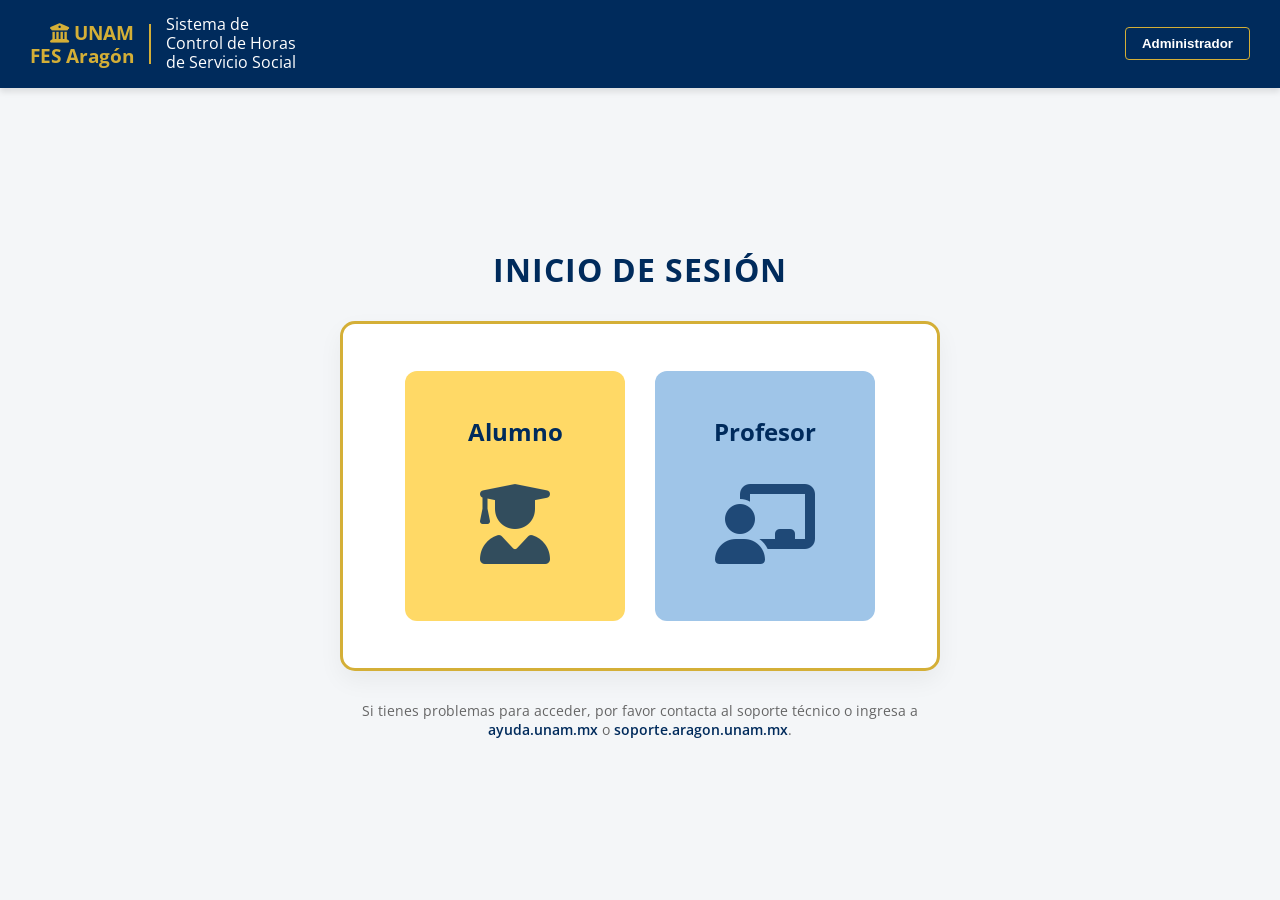
<file: frontend-web/src/main/resources/static/index.html>
<!DOCTYPE html>
<html lang="es">
<head>
    <meta charset="UTF-8">
    <meta name="viewport" content="width=device-width, initial-scale=1.0">
    <title>Inicio de Sesión - FES Aragón</title>
    <link rel="stylesheet" href="styles.css">
    <!-- Usamos FontAwesome para los íconos de las tarjetas -->
    <link rel="stylesheet" href="https://cdnjs.cloudflare.com/ajax/libs/font-awesome/6.4.0/css/all.min.css">
    <link href="https://fonts.googleapis.com/css2?family=Open+Sans:wght@400;600;700&display=swap" rel="stylesheet">
</head>
<body>

    <!-- Encabezado idéntico a image_1.png -->
    <header class="main-header">
        <div class="header-left">
            <!-- Logotipo simulado con texto (en un entorno real aquí iría un <img> con el logo svg/png) -->
            <div class="logo-container">
                <div class="logo-icon"><i class="fa-solid fa-building-columns"></i> UNAM<br>FES Aragón</div>
                <div class="logo-separator"></div>
                <div class="logo-text">Sistema de<br>Control de Horas<br>de Servicio Social</div>
            </div>
        </div>
        <div class="header-right">
            <button class="admin-btn" id="btn-admin-login">Administrador</button>
        </div>
    </header>

    <!-- Contenedor Principal -->
    <main class="main-content">
        <h1 class="page-title">INICIO DE SESIÓN</h1>
        
        <div class="login-container">
            
            <!-- Selector de Usuario (Caja de inicio de sesión de image_0.png) -->
            <div id="user-selector" class="user-selector">
                <div class="selection-card" id="card-alumno" role="button" tabindex="0">
                    <h2 class="card-title">Alumno</h2>
                    <div class="card-icon alumno-icon">
                        <i class="fa-solid fa-user-graduate"></i>
                    </div>
                </div>
                
                <div class="selection-card" id="card-profesor" role="button" tabindex="0">
                    <h2 class="card-title">Profesor</h2>
                    <div class="card-icon profesor-icon">
                        <i class="fa-solid fa-chalkboard-user"></i>
                    </div>
                </div>
            </div>

            <!-- Formulario de Alumno (Estilo de image_1.png) -->
            <form id="student-form" class="login-form" style="display: none;">
                <button type="button" class="back-btn"><i class="fa-solid fa-arrow-left"></i> Volver</button>
                <h2>Inicio de Sesión - Alumno</h2>
                <div id="student-error" class="error-msg"></div>
                <div class="form-group">
                    <label for="student-account">No. de cuenta:</label>
                    <input type="text" id="student-account" name="account" required>
                </div>
                <div class="form-group">
                    <label for="student-password">Contraseña:</label>
                    <input type="password" id="student-password" name="password" required>
                </div>
                <button type="submit" class="submit-btn">Iniciar Sesión</button>
            </form>

            <!-- Formulario de Profesor (Estilo de image_1.png) -->
            <form id="professor-form" class="login-form" style="display: none;">
                <button type="button" class="back-btn"><i class="fa-solid fa-arrow-left"></i> Volver</button>
                <h2>Inicio de Sesión - Profesor</h2>
                <div id="professor-error" class="error-msg"></div>
                <div class="form-group">
                    <label for="professor-account">Correo de Profesor:</label>
                    <input type="email" id="professor-account" name="account" required>
                </div>
                <div class="form-group">
                    <label for="professor-password">Contraseña:</label>
                    <input type="password" id="professor-password" name="password" required>
                </div>
                <button type="submit" class="submit-btn">Iniciar Sesión</button>
            </form>

            <!-- Formulario de Admin (Oculto inicialmente, activado por botón en header) -->
            <form id="admin-form" class="login-form" style="display: none;">
                <button type="button" class="back-btn"><i class="fa-solid fa-arrow-left"></i> Volver</button>
                <h2>Inicio de Sesión - Admin</h2>
                <div id="admin-error" class="error-msg"></div>
                <div class="form-group">
                    <label for="admin-account">Correo de Administrador:</label>
                    <input type="email" id="admin-account" name="account" required>
                </div>
                <div class="form-group">
                    <label for="admin-password">Contraseña:</label>
                    <input type="password" id="admin-password" name="password" required>
                </div>
                <button type="submit" class="submit-btn">Iniciar Sesión</button>
            </form>

        </div>

        <!-- Pie de página (Ayuda) -->
        <footer class="login-footer">
            <p>Si tienes problemas para acceder, por favor contacta al soporte técnico o ingresa a <a href="#">ayuda.unam.mx</a> o <a href="#">soporte.aragon.unam.mx</a>.</p>
        </footer>
    </main>

    <script src="app.js"></script>
</body>
</html>
</file>
<file: frontend-web/src/main/resources/static/styles.css>
/* Variables de color de la UNAM y FES */
:root {
    --unam-blue: #002b5c; /* Azul oscuro característico */
    --unam-gold: #d4af37; /* Dorado / Amarillo */
    --light-grey: #e0e0e0;
    --card-hover: #f9f9f9;
    --student-color: #ffd966; /* Amarillo pastel como en image_0 */
    --professor-color: #9fc5e8; /* Azul pastel como en image_0 */
    --text-color: #333333;
    --error-color: #d32f2f;
}

* {
    box-sizing: border-box;
    margin: 0;
    padding: 0;
}

body {
    font-family: 'Open Sans', Arial, sans-serif;
    background-color: #f4f6f8;
    color: var(--text-color);
    display: flex;
    flex-direction: column;
    min-height: 100vh;
}

/* Encabezado */
.main-header {
    background-color: var(--unam-blue);
    color: white;
    width: 100%;
    padding: 15px 30px;
    display: flex;
    justify-content: space-between;
    align-items: center;
    box-shadow: 0 4px 6px rgba(0,0,0,0.1);
}

.header-left {
    display: flex;
    align-items: center;
}

.logo-container {
    display: flex;
    align-items: center;
}

.logo-icon {
    font-size: 1.2rem;
    font-weight: bold;
    text-align: right;
    line-height: 1.2;
    color: var(--unam-gold);
}

.logo-separator {
    width: 2px;
    height: 40px;
    background-color: var(--unam-gold);
    margin: 0 15px;
}

.logo-text {
    font-size: 1rem;
    line-height: 1.2;
}

.admin-btn {
    background-color: transparent;
    color: white;
    border: 1px solid var(--unam-gold);
    padding: 8px 16px;
    border-radius: 4px;
    cursor: pointer;
    font-weight: 600;
    transition: all 0.3s ease;
}

.admin-btn:hover {
    background-color: var(--unam-gold);
    color: var(--unam-blue);
}

/* Contenido Principal */
.main-content {
    flex: 1;
    display: flex;
    flex-direction: column;
    align-items: center;
    justify-content: center;
    padding: 40px 20px;
}

.page-title {
    color: var(--unam-blue);
    font-size: 2rem;
    margin-bottom: 30px;
    letter-spacing: 1px;
    text-align: center;
}

.login-container {
    background-color: white;
    border: 3px solid var(--unam-gold);
    border-radius: 15px;
    padding: 40px;
    width: 100%;
    max-width: 600px;
    box-shadow: 0 10px 25px rgba(0,0,0,0.05);
    min-height: 350px;
    display: flex;
    flex-direction: column;
    justify-content: center;
}

/* Selector de Usuario */
.user-selector {
    display: flex;
    justify-content: center;
    gap: 30px;
}

.selection-card {
    width: 220px;
    height: 250px;
    border-radius: 12px;
    display: flex;
    flex-direction: column;
    align-items: center;
    justify-content: center;
    cursor: pointer;
    transition: transform 0.3s ease, box-shadow 0.3s ease;
    border: 2px solid transparent;
}

.selection-card:hover {
    transform: translateY(-5px);
    box-shadow: 0 10px 20px rgba(0,0,0,0.1);
    border-color: var(--unam-blue);
}

#card-alumno {
    background-color: var(--student-color);
}

#card-profesor {
    background-color: var(--professor-color);
}

.card-title {
    color: var(--unam-blue);
    margin-bottom: 20px;
    font-size: 1.5rem;
}

.card-icon {
    font-size: 5rem;
    color: var(--unam-blue);
    opacity: 0.8;
}

/* Formularios de Inicio de Sesión */
.login-form {
    width: 100%;
    max-width: 400px;
    margin: 0 auto;
    position: relative;
}

.login-form h2 {
    color: var(--unam-blue);
    margin-bottom: 25px;
    text-align: center;
    font-size: 1.4rem;
}

.form-group {
    margin-bottom: 20px;
}

.form-group label {
    display: block;
    margin-bottom: 8px;
    color: var(--unam-blue);
    font-weight: 600;
}

.form-group input {
    width: 100%;
    padding: 12px 15px;
    background-color: var(--light-grey);
    border: 1px solid #ccc;
    border-radius: 4px;
    font-size: 1rem;
    color: #333;
    outline: none;
    transition: border-color 0.3s;
}

.form-group input:focus {
    border-color: var(--unam-blue);
}

.submit-btn {
    width: 100%;
    background-color: var(--unam-blue);
    color: white;
    border: none;
    padding: 12px;
    border-radius: 4px;
    font-size: 1.1rem;
    cursor: pointer;
    font-weight: 600;
    margin-top: 10px;
    transition: background-color 0.3s;
}

.submit-btn:hover {
    background-color: #001a38;
}

.back-btn {
    background: none;
    border: none;
    color: var(--unam-blue);
    cursor: pointer;
    font-weight: 600;
    font-size: 0.9rem;
    position: absolute;
    top: -20px;
    left: 0;
}

.back-btn:hover {
    text-decoration: underline;
}

.error-msg {
    color: var(--error-color);
    background-color: #ffebee;
    padding: 10px;
    border-radius: 4px;
    margin-bottom: 15px;
    font-size: 0.9rem;
    display: none; /* Oculto por defecto */
    text-align: center;
}

/* Pie de página */
.login-footer {
    margin-top: 30px;
    text-align: center;
    max-width: 600px;
    color: #666;
    font-size: 0.9rem;
}

.login-footer a {
    color: var(--unam-blue);
    text-decoration: none;
    font-weight: 600;
}

.login-footer a:hover {
    text-decoration: underline;
}

/* Responsividad */
@media (max-width: 650px) {
    .user-selector {
        flex-direction: column;
        align-items: center;
    }
    
    .selection-card {
        width: 100%;
        max-width: 300px;
        height: 180px;
    }
    
    .card-icon {
        font-size: 4rem;
    }

    .main-header {
        flex-direction: column;
        gap: 15px;
        text-align: center;
    }

    .logo-container {
        flex-direction: column;
    }

    .logo-separator {
        width: 80%;
        height: 2px;
        margin: 10px 0;
    }
}
</file>
